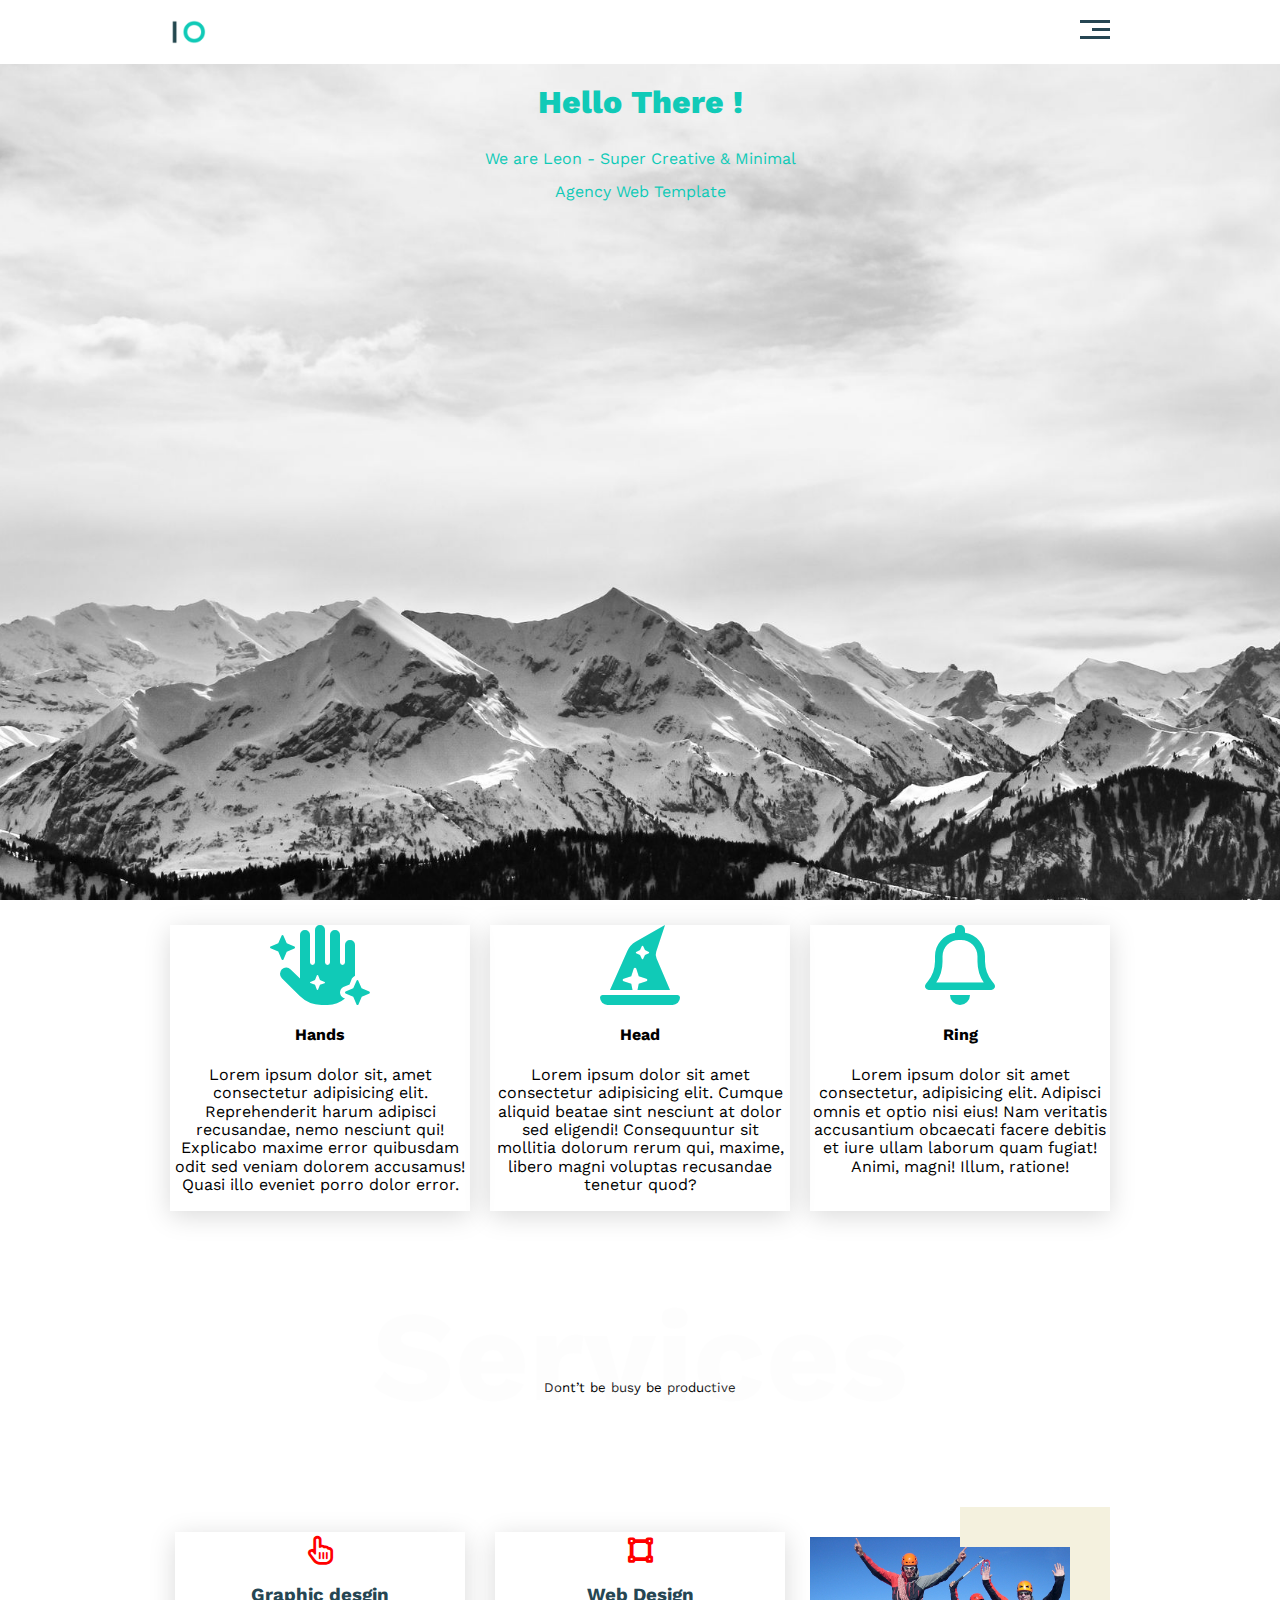
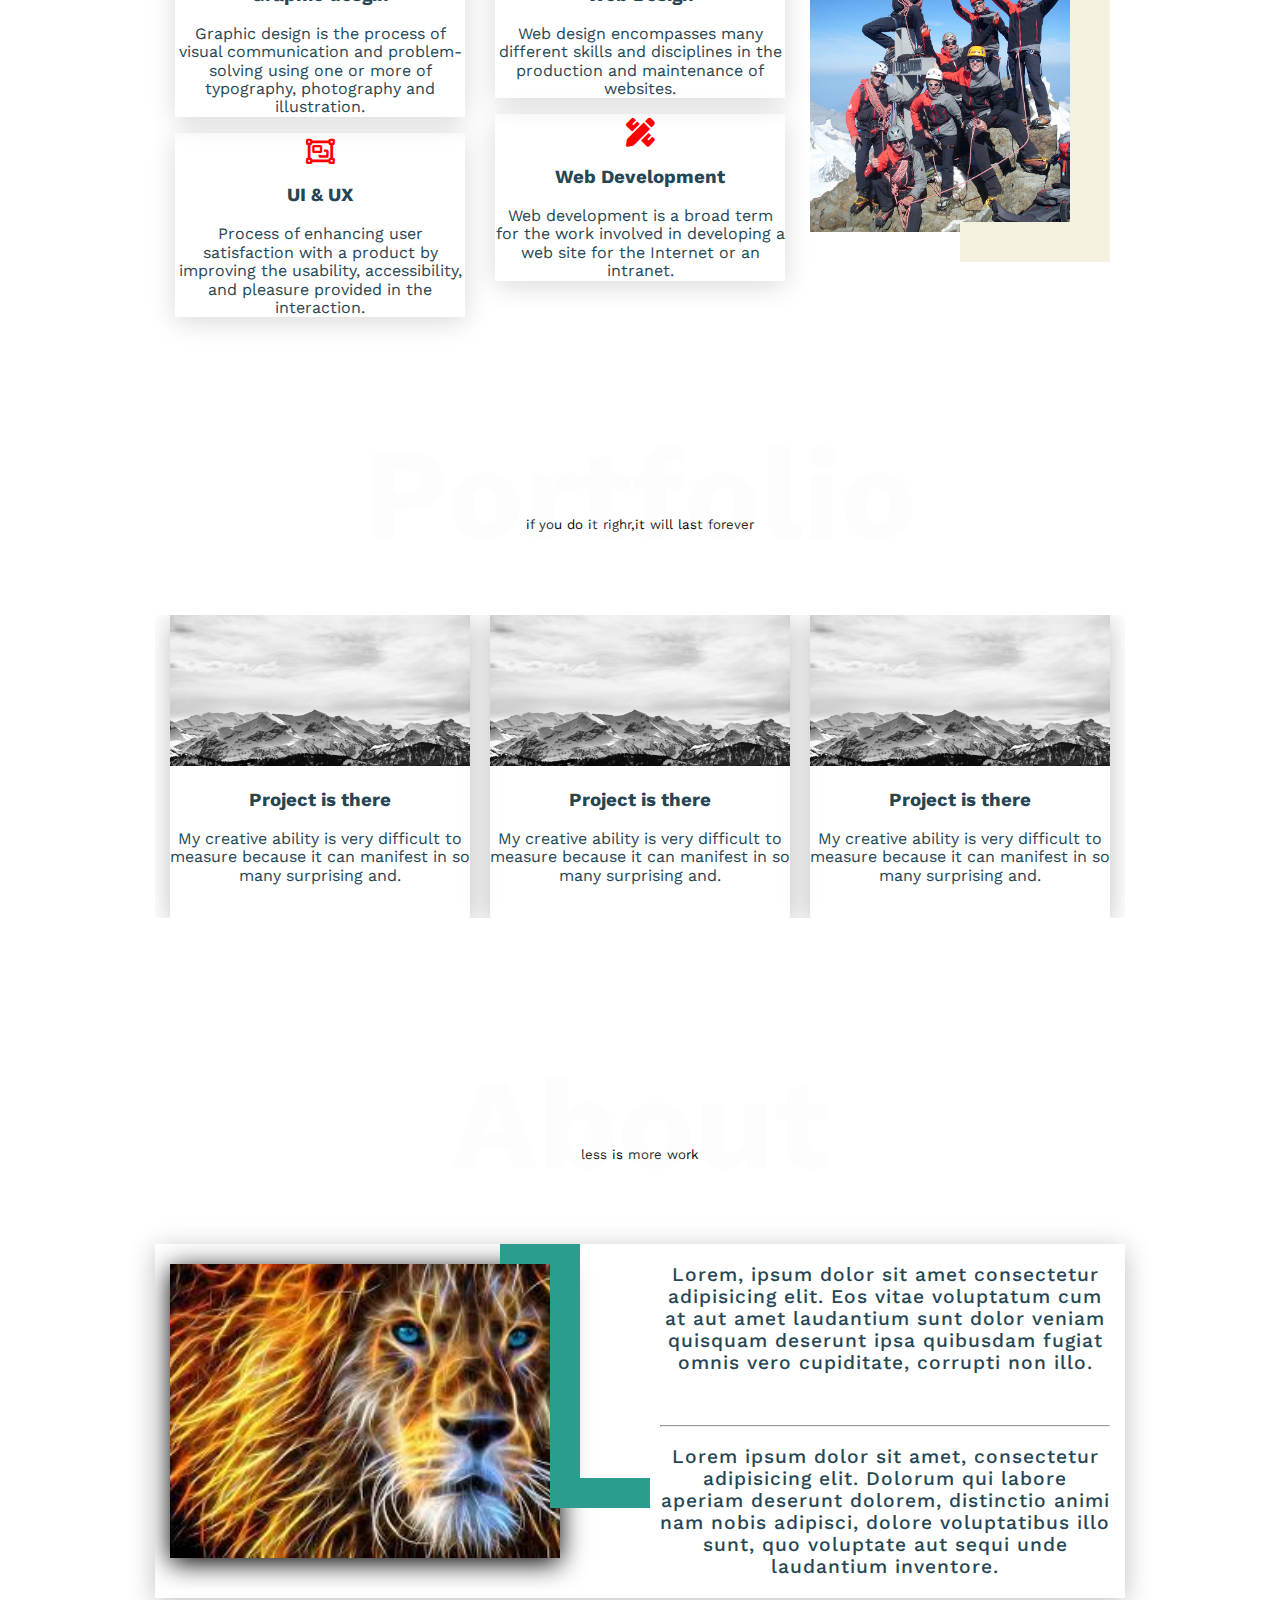
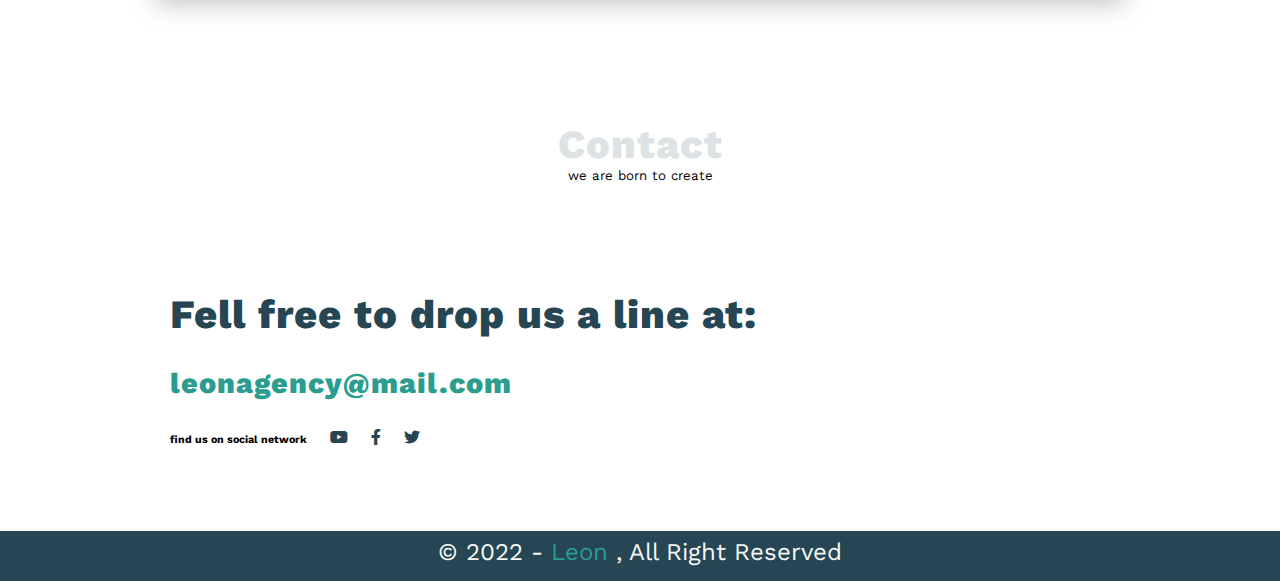
<file: Leaon Website/index.html>
<!DOCTYPE html>
<html lang="en">
<head>
    <meta charset="UTF-8">
    <meta http-equiv="X-UA-Compatible" content="IE=edge">
    <meta name="viewport" content="width=device-width, initial-scale=1.0">
    <title>Template1</title>
    <!--Main css file-->
    <link rel="stylesheet" href="css/temp1.css">
    <!--Render all element normaly-->
    <link rel="stylesheet" href="css/normalize.css">
    <!--font awsome-->
    <link rel="stylesheet" href="css/all.min.css">
    <!--Google font Work sans-->
    <link rel="preconnect" href="https://fonts.googleapis.com">
    <link rel="preconnect" href="https://fonts.gstatic.com" crossorigin>
    <link href="https://fonts.googleapis.com/css2?family=Libre+Baskerville:ital,wght@0,400;0,700;1,400&family=Poppins:ital,wght@0,100;0,200;0,300;0,400;0,500;0,600;0,700;0,800;0,900;1,100;1,200;1,300;1,400;1,500;1,600;1,700;1,800;1,900&family=Shizuru&family=Work+Sans:ital,wght@0,100;0,200;0,300;0,400;0,500;0,600;0,700;0,800;0,900;1,100;1,200;1,300;1,400;1,500;1,600;1,700;1,800;1,900&display=swap" rel="stylesheet">
</head>
<body>
    <!-- start header -->
    <div class="header">
        <div class="container">
            <img  class="logo" src="images/logo.png" alt="logo uniform">
            <div class="links">
                <span class="icon">
                    <span></span>
                    <span></span>
                    <span></span>
                </span>
                <ul>
                    <li><a href="#service">Services</a></li>
                    <li><a href="#service">Services</a></li>
                    <li><a href="#service">Services</a></li>
                    <li><a href="#service">Services</a></li>
                </ul>
            </div>
        </div>
    </div>
    <!-- end header -->
    <!-- start landing -->
    <div class="landing">
        <div class="intro">
            <h1>Hello There !</h1>
            <p>We are Leon - Super Creative & Minimal<br> 
                Agency  Web Template</p>
        </div>
    </div>
    
    <!-- end landing -->

    <!-- Start feature -->
    <div class="feature">
        <div class="container">
            <div class="s">
                <i class="fas fa-hand-sparkles"></i>
                <h4>Hands</h4>
                <p>Lorem ipsum dolor sit, amet consectetur adipisicing elit. Reprehenderit harum adipisci recusandae, nemo nesciunt qui! Explicabo maxime error quibusdam odit sed veniam dolorem accusamus! Quasi illo eveniet porro dolor error.</p>
            </div>
            <div class="s">
                <i class="fas fa-hat-wizard"></i>
                <h4>Head</h4>
                <p>Lorem ipsum dolor sit amet consectetur adipisicing elit. Cumque aliquid beatae sint nesciunt at dolor sed eligendi! Consequuntur sit mollitia dolorum rerum qui, maxime, libero magni voluptas recusandae tenetur quod?</p>
            </div>
            <div class="s">
                <i class="far fa-bell"></i>
                <h4>Ring</h4>
                <p>Lorem ipsum dolor sit amet consectetur, adipisicing elit. Adipisci omnis et optio nisi eius! Nam veritatis accusantium obcaecati facere debitis et iure ullam laborum quam fugiat! Animi, magni! Illum, ratione!</p>
            </div>
        </div>
    </div>
    <!-- End feature -->

    <!-- Start services -->
    <div class="services" id="service">
        <div class="ser">
            <h1>Services</h1>
            <h5>Dont’t be busy be productive</h5>
        </div>
        <div class="container">
            <div class="col">
                <div class="serv">
                    <i class="far fa-hand-pointer"></i>
                    <div class="text">
                        <h3>Graphic desgin</h3>
                        <p>
                            Graphic design is the process of visual communication and problem-solving using one or more of
                            typography, photography and illustration.
                        </p>
                    </div>
                </div>
                <div class="serv">
                    <i class="far fa-object-group"></i>
                    <div class="text">
                        <h3>UI & UX</h3>
                        <p>
                            Process of enhancing user satisfaction with a product by improving the usability, accessibility, and
                            pleasure provided in the interaction.
                        </p>
                    </div>
                </div>
            </div>
            <div class="col">
                <div class="serv">
                     <i class="fas fa-vector-square fa-2x"></i>
                    <div class="text">
                        <h3>Web Design</h3>
                        <p>
                            Web design encompasses many different skills and disciplines in the production and maintenance of
                            websites.
                        </p>
                    </div>
                </div>
                <div class="serv">
                    <i class="fas fa-pencil-ruler fa-2x"></i>
                    <div class="text">
                    <h3>Web Development</h3>
                    <p>
                    Web development is a broad term for the work involved in developing a web site for the Internet or an
                    intranet.
                    </p>
                    </div>
                </div>
            </div>
            <div class="col image">
                <!-- <div class="image">
                    <img src="images/services.jpg">
                </div> -->
                <div class="top1"></div>
                <div class="bottom1"></div>
                <div class="right1"></div>
            </div>
        </div>
    </div>
    <!-- End services -->

    <!-- Start portifle -->
    <div class="portifle">
        <div class="ser">
            <h1>Portfolio</h1>
            <h5>if you do it righr,it will last forever</h5>
        </div>
        <div class="profile">
            <div class="container">
                <div class="col">
                    <img src="images/mountain.jpg" alt="">
                    <h3>Project is there</h3>
                    <p>My creative ability is very difficult to measure because it can manifest in so many surprising and.</p>
                </div>
                <div class="col">
                    <img src="images/mountain.jpg" alt="">
                    <h3>Project is there</h3>
                    <p>My creative ability is very difficult to measure because it can manifest in so many surprising and.</p>
                </div>
                <div class="col">
                    <img src="images/mountain.jpg" alt="">
                    <h3>Project is there</h3>
                    <p>My creative ability is very difficult to measure because it can manifest in so many surprising and.</p>
                </div>
            </div>
        </div>
    </div>
    <!-- End portifle -->

    <!-- Start About me -->
    <div class="about">
        <div class="ser">
            <h1>About</h1>
            <h5>less is more work</h5>
        </div>
        <div class="container">
            <div class="image">
                <div class="top1"></div>
                <div class="botom1"></div>
                <div class="right1"></div>
            </div>
            <div class="text">
                <p>Lorem, ipsum dolor sit amet consectetur adipisicing elit. Eos vitae voluptatum cum at aut amet laudantium sunt dolor veniam quisquam deserunt ipsa quibusdam fugiat omnis vero cupiditate, corrupti non illo.</p>
                <br>
                <hr>
                <p>Lorem ipsum dolor sit amet, consectetur adipisicing elit. Dolorum qui labore aperiam deserunt dolorem, distinctio animi nam nobis adipisci, dolore voluptatibus illo sunt, quo voluptate aut sequi unde laudantium inventore.</p>
            </div>
        </div>
    </div>

    <!-- End About me -->

    <!-- Start contact -->
        <div class="contact">
            <div class="ser">
                <h1>Contact</h1>
                <h5>we are born to create</h5>
            </div>
            <div class="container">
                <h1>Fell free to drop us a line at:</h1>
            <h3>leonagency@mail.com</h3>
            <h6>find us on social network  <i class="fab fa-youtube"></i>
                <i class="fab fa-facebook-f"></i>
                <i class="fab fa-twitter"></i></h6>
            </div>
        </div>
    <!-- End contact -->

    <!-- Start footer -->
    <footer>
        <div>&copy 2022 - <span>Leon</span> , All Right Reserved</div>
    </footer>
    <!-- End footer -->
</body>
</html>
</file>
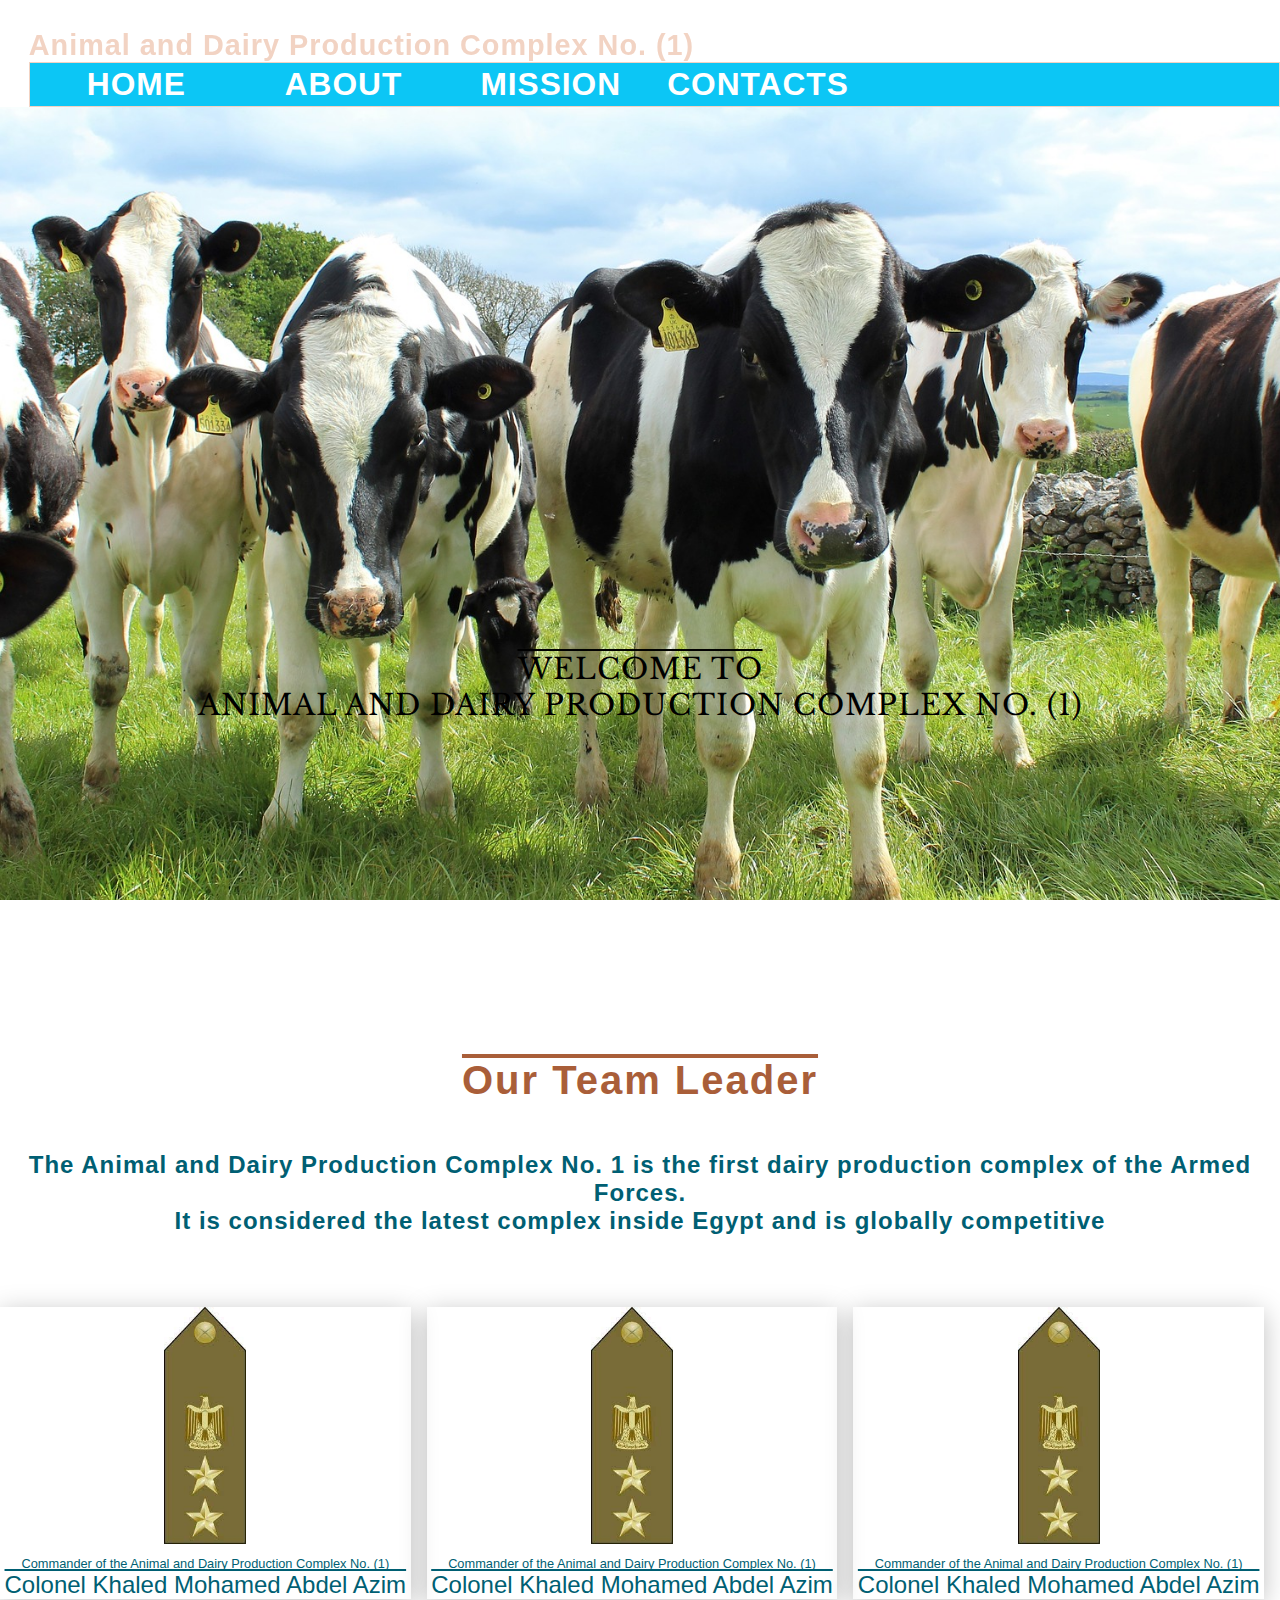
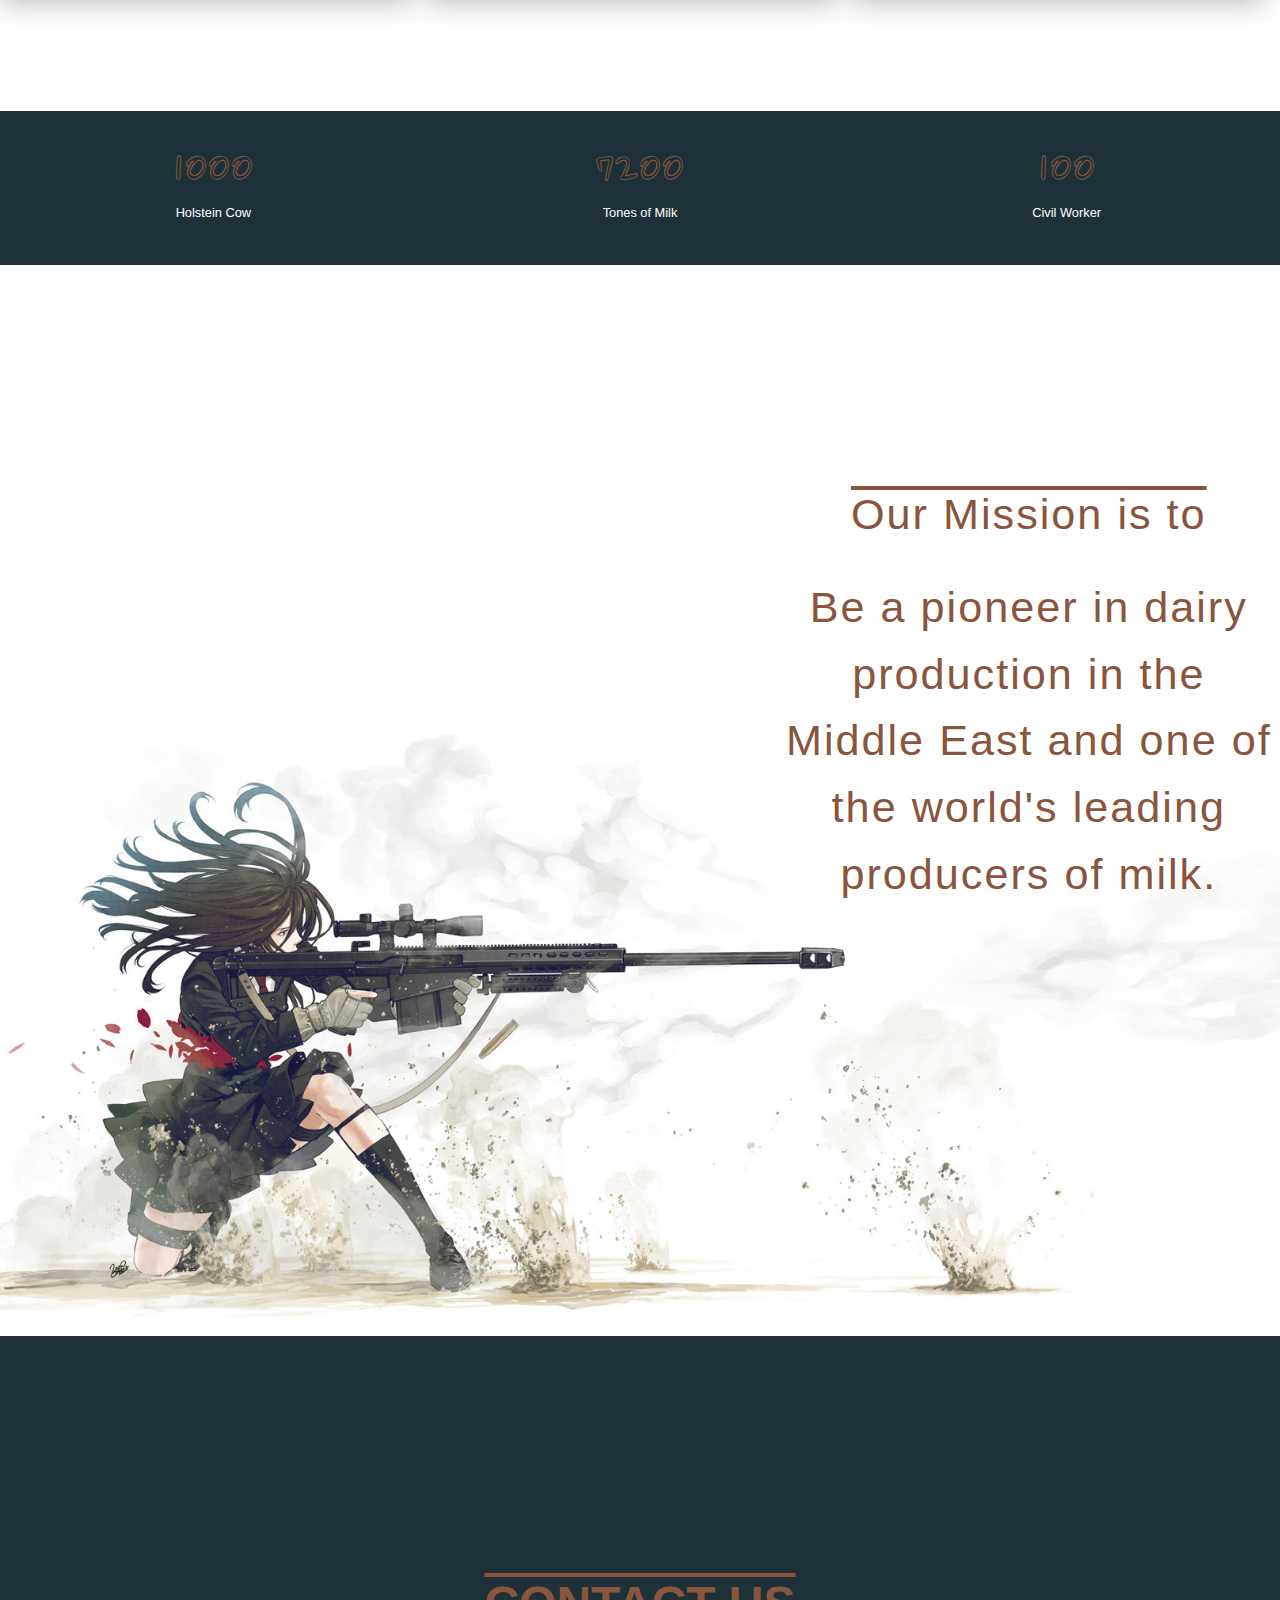
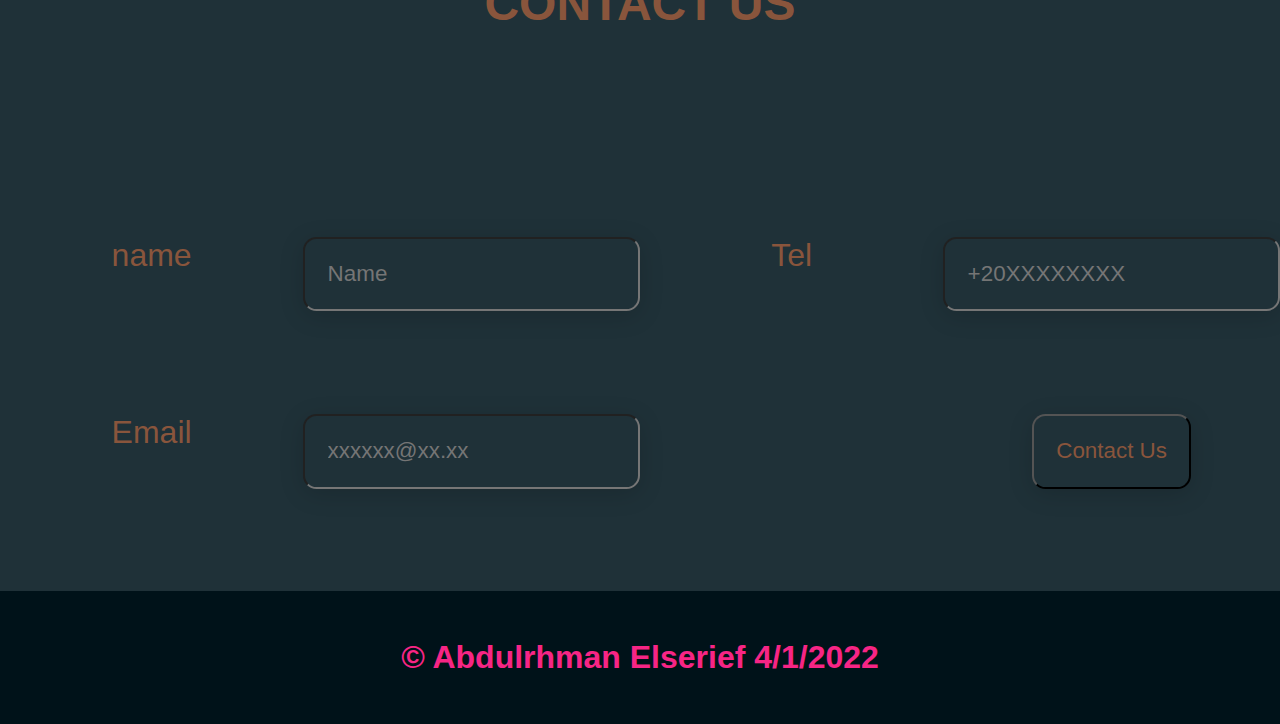
<file: Web Business/index.html>
<!DOCTYPE html>
<html>
    <head>
        <meta charset="utf-8">
        <meta name="Farm " description = " This Website for farm of Elbstan that specialist in milking production">
        <title>First Html</title>
        <link rel="stylesheet" href="https://cdnjs.cloudflare.com/ajax/libs/font-awesome/5.15.4/css/all.min.css">
        <link rel="stylesheet" href="css/index.css">
    </head>
    <body>
        <div id="first"></div>
        <div class="Bussines"  >Animal and Dairy Production Complex No. (1)
            <section class="navbar">
                <a href="#first">Home</a>
                <a href="#About">About</a>
                <a href="#mission">Mission</a>
                <a href="#Contact">Contacts</a>
            </section>
        </div>
        <header class="container">
            
            <div>Welcome To</div>
            <br><span>Animal and Dairy Production Complex No. (1)</span>
        </header>
        <section id="About">
            <div class="team">Our Team Leader</div>
            <span class="about">
                The Animal and Dairy Production Complex No. 1 is the first dairy production complex of the Armed Forces.<br>
It is considered the latest complex inside Egypt and is globally competitive 
            </span>
            <div class="leaders">
                <div>
                    <img src="images/aq.jpg">
                    <span class="head">Commander of the Animal and Dairy Production Complex No. (1)</span>
                    <span class="name">Colonel Khaled Mohamed Abdel Azim</span>
                     
                </div>
                <div>
                    <img src="images/aq.jpg">
                    <span class="head">Commander of the Animal and Dairy Production Complex No. (1)</span>
                    <span class="name">Colonel Khaled Mohamed Abdel Azim</span>
                     
                </div>
                <div>
                    <img src="images/aq.jpg">
                    <span class="head">Commander of the Animal and Dairy Production Complex No. (1)</span>
                    <span class="name">Colonel Khaled Mohamed Abdel Azim</span>
                     
                </div>

            </div>
            <section class="info">
                <div>1000 <br><span>Holstein Cow</span></div>
                <div>7200 <br><span>Tones of Milk</span></div>
                <div>100 <br><span>Civil Worker</span></div>
            </section>
        </section >
        <section id="mission">
            <div> <span>Our Mission is to</span> Be a pioneer in dairy production in the Middle East and one of the world's leading producers of milk.</div>
        </section>
        <section id="Contact">
            <h1>Contact Us</h1>
            <div class="form">
                <div><label>name</label></div>
                <div><input type="text" placeholder="Name" required></div> 
                <div><label>Tel</label></div>
                <div><input type="tel " placeholder="+20XXXXXXXX" required></div>
                <div><label>Email</label></div>
                <div><input type="email" placeholder="xxxxxx@xx.xx" required></div>
                <div></div>
                <div><input type="submit" name="contact us" class="submit" value="Contact Us"></div>
            </div>
        </section>
        <footer class="footer">
             <h1>&copy Abdulrhman Elserief 4/1/2022</h1>
        </footer>
        
    </body>
</html>
</file>
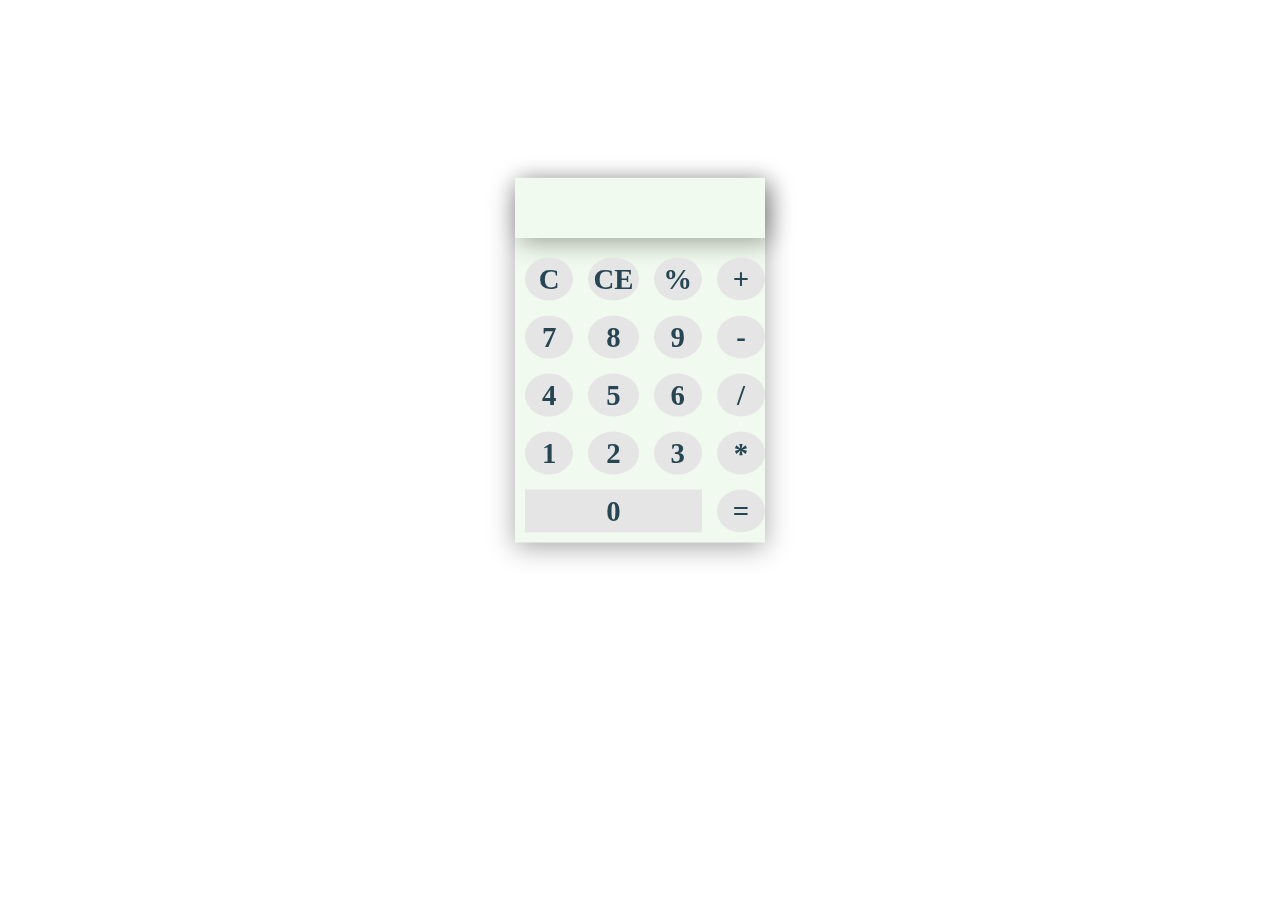
<file: basic calculator/main.html>
<!DOCTYPE html>
<html lang="en">
<head>
    <meta charset="UTF-8">
    <meta http-equiv="X-UA-Compatible" content="IE=edge">
    <meta name="viewport" content="width=device-width, initial-scale=1.0">
    <title>Document</title>
    <link rel="stylesheet" href="main.css">
</head>
<body>
    <div class="calculator">
        <div class="screen">
            <input type="text" name="" id="screen">
        </div>
       <div class="container">
        <div class="number">
            <a href="#" id="clear" onclick="my(this.id)">C</a>
            <a href="#" id="CE" onclick="my(this.id)">CE</a>
            <a href="#" id="%" onclick="my(this.id)">%</a>
            <a href="#" id="7" onclick="my(this.id)">7</a>
            <a href="#"  id="8"onclick="my(this.id)">8</a>
            <a href="#" id="9"onclick="my(this.id)">9</a>
            <a href="#" id="4"onclick="my(this.id)">4</a>
            <a href="#" id="5"onclick="my(this.id)">5</a>
            <a href="#" id="6"onclick="my(this.id)">6</a>
            <a href="#" id="1"onclick="my(this.id)">1</a>
            <a href="#" id="2"onclick="my(this.id)">2</a>
            <a href="#" id="3"onclick="my(this.id)">3</a>
            <a href="#" id="0"onclick="my(this.id)" class="grow" >0</a>
        </div>
        <div class="equation">
            <a href="#" id="+"onclick="my(this.id)">+</a>
            <a href="#" id="-"onclick="my(this.id)">-</a>
            <a href="#" id="/"onclick="my(this.id)">/</a>
            <a href="#" id="*"onclick="my(this.id)">*</a>
            <a href="#" id="="onclick="my(this.id)">=</a>
        </div>
       </div> 
    </div>
    <script src="main.js">
    </script>
</body>
</html>
</file>
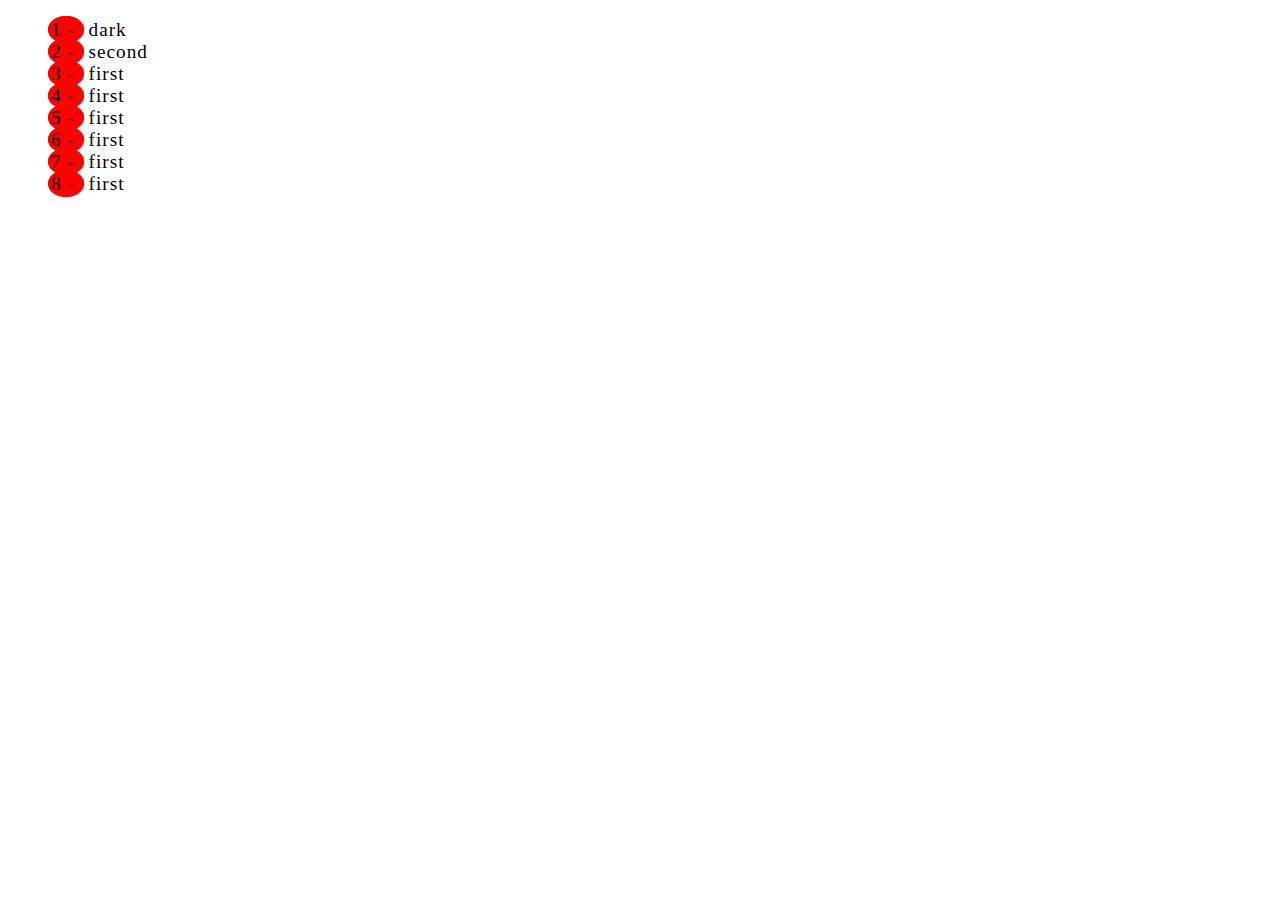
<file: dynamic count/count.html>
<!DOCTYPE html>
<html lang="en">
<head>
    <meta charset="UTF-8">
    <meta http-equiv="X-UA-Compatible" content="IE=edge">
    <meta name="viewport" content="width=device-width, initial-scale=1.0 , shrink-to-fit=no">
    <title>Document</title>
    <link rel="stylesheet" href="count.css">
    <link rel="stylesheet" href="count2.css">
</head>
<body>
    <ul>
        <li class="d">dark</li>
        <li class="l">second</li>
        <li>first</li><li>first</li><li>first</li><li>first</li><li>first</li><li>first</li>
        
    </ul>
</body>
</html>
</file>
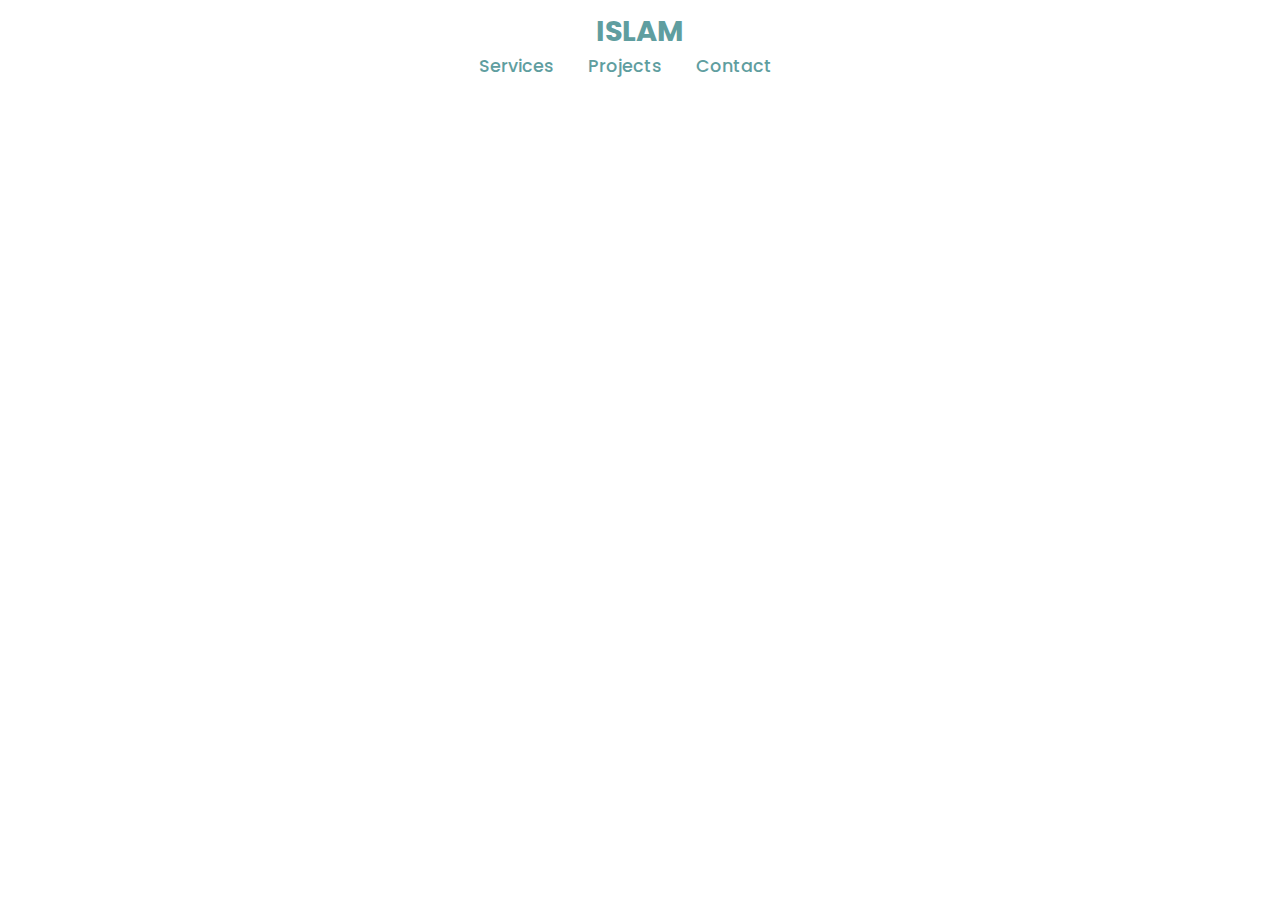
<file: first/test.html>
<!DOCTYPE html>
<html>
    <head>
        <meta charset="utf-8">
        <meta name="Html " description = " This for course html Abdulrhman Gamal">
        <title>First Html</title>
        <link rel="stylesheet" href="https://cdnjs.cloudflare.com/ajax/libs/font-awesome/5.15.4/css/all.min.css">
        <link rel="stylesheet" href="css/test.css">
    </head>
    <body>
        <!--Start header-->
        <header>
            <a href="#" class="logo">Islam</a>
            <nav class="navigation">
                <a href="#services">Services</a>
                <a href="#project">Projects</a>
                <a href="#contact">Contact</a>
            </nav>
        </header>
        <!--<section class="main">
            
            <div>
                <h2>Hello I’m Islam <br><span>Web developer</span></h2>
            <h3>I build website</h3>
            <a href="#project" class="main-btn">See My Projects</a>
            <div class="social">
                <a href="#"><i class="fab fa-linkedin"></i></a>
                <a href="#"><i class="fab fa-google"></i></a>
                <a href="#"><i class="fab fa-facebook"></i></a>
                
            </div>
            </div>
            
        </section>
        <section class="cards" id="services">
            <h2 class="item">services</h2>
            <div class="content">
                
              <div class="card">
                <div class="info">
                    <i class="far fa-edit"></i>
                    <h3>Writing</h3>
                    <p>Research and write scripts for different topics that can then be directly recorded for video production</p>

                </div>
                <div class="info">
                    <i class="far fa-edit"></i>
                    <h3>Video</h3>
                    <p>Research and write scripts for different topics that can then be directly recorded for video production</p>

                </div>
                <div class="info">
                    <i class="far fa-edit"></i>
                    <h3>Emailing</h3>
                    <p>Research and write scripts for different topics that can then be directly recorded for video production</p>

                </div>
                </div>  
            </div>
        
        </section>-->
        
    </body>
</html>
</file>
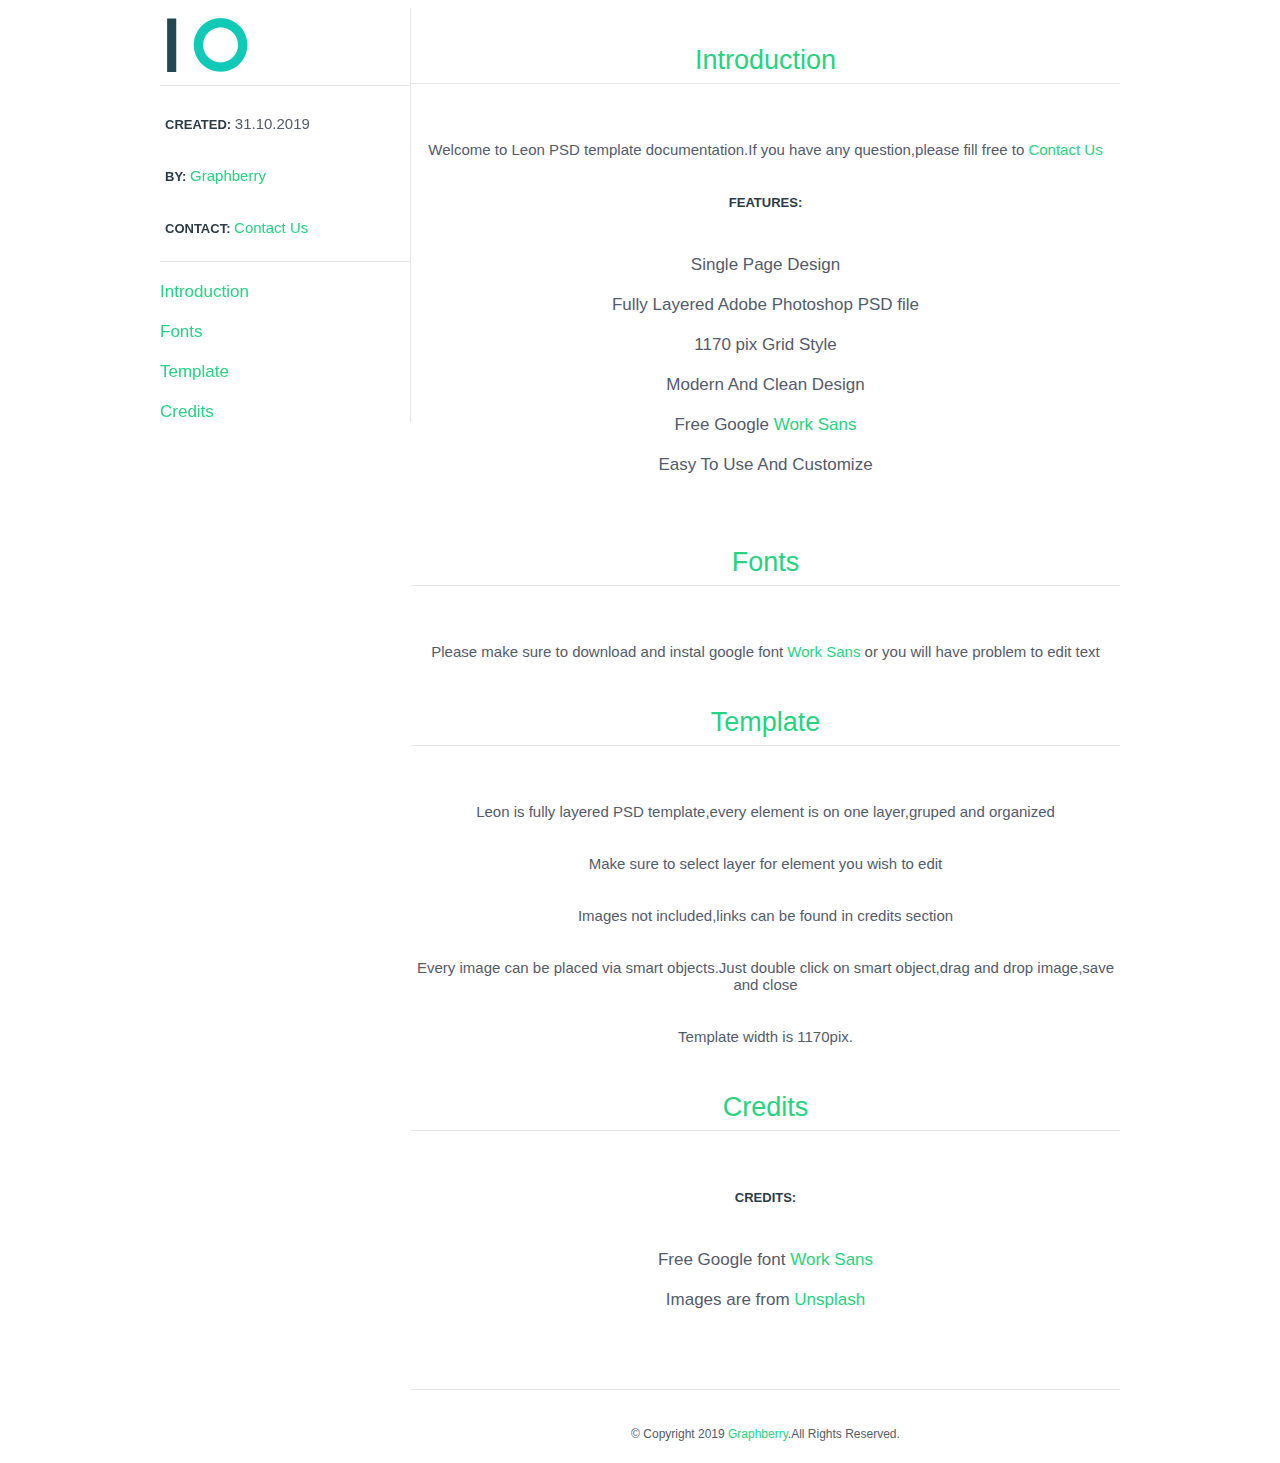
<file: Leaon Website/0.96739400 1572816431Leon - PSD Agency Template/Help/Help.html>
<!DOCTYPE html>
<html>
<head>
	<meta charset="utf-8">
	<title>Leon - Simple Agency PSD Template</title>
    <link rel="stylesheet" href="assets/style.css">
</head>
<body>
	<div class="container">
		<div class="side">
			<div class="info">
				<a href="http://www.graphberry.com"><img src="assets/logo.png"></a>
				<p><b>CREATED: </b> 31.10.2019</p>
				<p><b>BY: </b><a href="http://www.graphberry.com"> Graphberry</a></p>
				<p><b>CONTACT: </b><a href="http://www.graphberry.com/pages/contact"> Contact Us</a></p>
			</div>
			<div class="menu">
				<li>
					<a href="#1">Introduction</a>
				</li>
				<li>
					<a href="#2">Fonts</a>
				</li>
				<li>
					<a href="#3">Template</a>
				</li>
				<li>
					<a href="#4">Credits</a>
				</li>
			</div>
		</div>
		<div class="content">
			<div id="1">
			    <p class="title">Introduction</p>
				<div class="intro-info">
					<p>Welcome to Leon PSD template documentation.If you have any question,please fill free to <a href="http://www.graphberry.com/pages/contact">Contact Us</a></p>
				<p><b>FEATURES: </b>
					<li>Single Page Design</li>
					<li>Fully Layered Adobe Photoshop PSD file</li>
					<li>1170 pix Grid Style</li>
					<li>Modern And Clean Design</li>
					<li>Free Google <a href="https://fonts.google.com/specimen/Work+Sans?selection.family=Work+Sans">Work Sans</a></li>
					<li>Easy To Use And Customize</li>
				</p>
				</div>
		    </div>

			<div id="2">
			    <p class="title">Fonts</p>
				<div class="intro-info">
					<p>Please make sure to download and instal google font <a href="https://fonts.google.com/specimen/Work+Sans?selection.family=Work+Sans">Work Sans</a> or you will have problem to edit text</p>
				</div>
		    </div>

			<div id="3">
			    <p class="title">Template</p>
				<div class="intro-info">
					<p>Leon is fully layered PSD template,every element is on one layer,gruped and organized</p>
					<p>Make sure to select layer for element you wish to edit</p>
                    <p>Images not included,links can be found in credits section</p>
                    <p>Every image can be placed via smart objects.Just double click on smart object,drag and drop image,save and close</p>
                    <p>Template width is 1170pix.</p>
				</div>
		    </div>

			<div id="4">
			    <p class="title">Credits</p>
				<div class="intro-info">
					<p><b>CREDITS:</b>
						<li>Free Google font <a href="https://fonts.google.com/specimen/Work+Sans?selection.family=Work+Sans">Work Sans</a></li>
                        <li>Images are from <a href="https://unsplash.com/">Unsplash</a></li>
                    </p>
				</div>
		    </div>

			<div>
				<p class="title"></p>
				<div class="footer">
					<p>© Copyright 2019 <a href="http://www.graphberry.com">Graphberry</a>.All Rights Reserved.</p>
				</div>
			</div>
		</div>
	</div>






</body>
</html>
</file>
<file: Leaon Website/css/temp1.css>
*
{
    -webkit-box-sizing: border-box;
    -moz-box-sizing: border-box;
    box-sizing: border-box;
}
body
{
    font-family: 'Libre Baskerville', serif;
font-family: 'Poppins', sans-serif;
font-family: 'Shizuru', cursive;
font-family: 'Work Sans', sans-serif;
}
 
.container
{
    /* for mobile to not start in 0 position*/
    padding-left: 15px;
    padding-right: 15px;
    margin-left: auto;
    margin-right: auto;
}
/*small*/
@media (min-width:768px) {
    .container
    {
        width: 750px;
    }
}
/*medium*/
@media (min-width:992px) {
    .container
    {
        width: 970px;
    }
}
/*large*/
@media (min-width:1200px) {
    .container
    {
        width: 1170;
    }
}
/* start stayling header */
.header
{
    padding: 20px;
}
.header .container
{
    display: flex;
    justify-content: space-between;
    align-items: center;
}
.header .logo
{
    width: 60px;
}
.header .links
{
    position: relative;
}
.header .links:hover .icon span:nth-child(2)
{
    width: 100%;
}
.header .links .icon
{
    width: 30px;
    display: flex;
    flex-wrap: wrap;
    justify-content: flex-end;
}
.header .links .icon  span
{
    background:#264653 ;
    margin-bottom: 5px;
    height: 3px;
}
.header .links .icon  span:first-child
{
    width: 100%;
}
.header .links .icon  span:nth-child(2)
{
    width: 60%;
    transition: 0.3s;
}
.header .links .icon  span:last-child
{
    width: 100%;
}
.header .links ul
{
    list-style: none;
    margin: 0;
    padding: 0;
    background: #f6f6f6;
    position: absolute;
    right: 0;
    min-width: 180px;
    top: calc(100% + 8px);
    display: none; 
}
.header .links:hover ul
{
    display: block;
}
.header .links ul::before
{
    content: "";
    border: 10px solid;
    border-color: transparent transparent #f6f6f6 transparent;
    position: absolute;
    right: 5px;
    top: -20px;
}
.header .links ul li
{
    padding: 5px;    
}
.header .links ul li a
{
    display: block;
    text-decoration: none;
    transition: 0.3s;  
    color: #264653;
    font-weight: 600;
}
.header .links ul li a:hover
{
    padding-left: 25px;
}
.header .links ul li:not(:last-child) a
{
    border-bottom: 1px solid;
    border-color: #ddd;
}

/* End styling header */

/* Start styling landing */
.landing
{
    background: url('../images/mountain.jpg');
    background-size: cover;
    background-position: bottom; 
    height: calc(100vh - 64px);
    /* position: relative; */

}
.landing .intro{
    text-align: center;
    padding-top: 15px;
    
    
}
.landing .intro h1
{
    margin: 0;
    color: #10cab7;
    font-weight: 800;
    line-height: 35pt;
}
.landing .intro p
{
    color: #10cab7;
    line-height: 25pt;
}
/* End styling landing */

/* Start feature */
.feature
{
    margin-top: 25px;
}
.feature .container
{
    display: grid;
    grid-template-columns: repeat(auto-fill,minmax(300px,1fr));
    grid-gap: 20px;
    text-align: center; 
}
.feature .container div
{
   box-shadow: 0px 5px 25px rgba(1 1 1 /15%);
}
.feature .container div i
{
    font-size: 5em;
    color: #10cab7;
    transition: 0.3s ease;
}
.feature .container div:hover
{
    transform: scale(1.1);
}

/* End feature */

/* Start services */
 .ser
{
   text-align: center;
   padding-top: 60px;
   padding-bottom: 60px;
}
.ser h1
{
    font-size: 8em;
     color: #f6f6f6; 
     box-shadow: 0px 5px 25px rgba(1 1 1 /10%);
     opacity: 15%;
     animation: a 4s infinite ease; 
     margin-bottom: 0;
     line-height: 1px;
}
@keyframes a {
    0%{color: #8ecae6;}
    25%{color: #219ebc;}
    50%{color: #023047;}
    75%{color: #ffb703;}
    100%{color: #fb8500;}
    
}
.ser  h5
{
    font-weight: normal;   
}
.services .container
{
    display: grid;
    grid-gap: 20px;
    grid-template-columns: repeat(auto-fill,minmax(300px,1fr)); 
    text-align: center;
    margin-top: 50px;
}

.services .container .image
{
    background: url('../images/services.jpg');
    background-size: cover;
    background-position: center;
    width: calc(100%-100px);
    height: 70%; 
    position: relative; 
    z-index: -999;
    margin-top: 10px;
}
.services .container .image .top1
{
    width: 150px;
    height:40px;
    background-color: #f4f1de;
    position: absolute;
    right: 0;
    top: -30px;
    z-index: -1;
}
.services .container .image .bottom1
{
    width: 150px;
    height:40px;
    background-color: #f4f1de;
    position: absolute;
    right: 0;
    bottom: -30px;
    z-index: -1;
}
.services .container .image .right1
{
    width: 40px;
    height:calc(100% + 10px);
    background-color: #f4f1de;
    position: absolute;
    right: 0;
    z-index: -900;  
}
.services .col 
{
    
    margin-bottom: 10px;
    padding: 5px;
    text-align: center;
}
.services .col  .serv 
{
    box-shadow: 0 5px 25px rgba(1 1 1 /15%);
    color: #264653;
    
}
.services .col  .serv i
{
    font-size: 1.8em;
    margin-top: 5px;
    margin-bottom: 0;
    color: red;
}
/* End services */

/* Start portifilo */
.portifle
{
    padding-bottom: 60px;
}
.profile .container
{
    display: grid;
    grid-gap: 20px;
    grid-template-columns: repeat(auto-fill,minmax(300px,1fr));
    overflow: hidden;
}
.profile .container .col
{
    box-shadow: 0 5px 25px rgba(1 1 1 /25%);
    color: #264653;
    text-align: center;
}
.profile .container .col img
{
    height: 50%;
    width: 100%;
}

/* End portifilo */

/* Start about section */
.about
{
    padding-bottom: 60px;
}
.about .container
{
    display: grid;
    grid-gap: 40px;
    grid-template-columns: repeat(auto-fill,minmax(300px,1fr));
    overflow: hidden;
    box-shadow: 0 5px 25px rgba(1 1 1 /25%);
}
.about .container .image
{
    background: url('../images/about.jpg') no-repeat;
    background-size: cover;
    background-position: center;
    box-shadow: 0 5px 25px rgba(1 1 1 /100%);
    width: calc(100% - 60px);
    height: calc(100% - 60px);
    margin-top: 20px;
    position: relative;
    z-index: 10;
}
.about .container .image .top1{
    width: 80px;
    height: 30px;
    background-color: #2a9d8f;
    position: absolute;
    right: -20px;
    top: -30px;
    z-index: -1;
}
.about .container .image .botom1{
    width: 80px;
    height: 30px;
    background-color: #2a9d8f;
    position: absolute;
    right: -90px;
    bottom: 50px;
    z-index: -1;
}
.about .container .image .right1{
    width: 30px;
    height: calc(100% - 50px);
    background-color: #2a9d8f;
    position: absolute;
    right: -20px;
    z-index: 20;
}
.about .container .text
{
    text-align: center;
    font-size: 1.2em;
    font-weight: 500;
    letter-spacing: 1px;
    color: #264653;
}
/* End about section */

/* start contact */
.contact
{
    padding-bottom: 60px;
    
}
.contact h1
{
    font-size: 2.5em;
    font-weight: 800;
    letter-spacing: 1px;
    color: #264653;
}
.contact h3
{
    font-size: 1.8em;
    font-weight: 800;
    letter-spacing: 1px;
    color: #2a9d8f;
}
.contact h6 i
{
    margin-left: 20px;
    font-size: 1.5em;
    color: #264653;
}

/* End contact */

/* Start footer */
footer
{
    width: 100%;
    height: 50px;
    background-color: #264653;
    text-align: center;
}
footer div
{
    padding-top: 8px;
    padding-bottom: 5px;
    color: #f6f6f6;
    font-size: 1.5em;
}
footer div span
{
    color: #2a9d8f;
}

/* End footer */
</file>
<file: Web Business/css/index.css>
@import url('https://fonts.googleapis.com/css2?family=Libre+Baskerville:ital,wght@0,400;0,700;1,400&family=Poppins:ital,wght@0,100;0,200;0,300;0,400;0,500;0,600;0,700;0,800;0,900;1,100;1,200;1,300;1,400;1,500;1,600;1,700;1,800;1,900&display=swap');
@import url('https://fonts.googleapis.com/css2?family=Libre+Baskerville:ital,wght@0,400;0,700;1,400&family=Poppins:ital,wght@0,100;0,200;0,300;0,400;0,500;0,600;0,700;0,800;0,900;1,100;1,200;1,300;1,400;1,500;1,600;1,700;1,800;1,900&family=Shizuru&display=swap');
*
{
    font-family: "Myriad Pro", Myriad, "Liberation Sans", "Nimbus Sans L", "Helvetica Neue", Helvetica, Arial, sans-serif;
    margin: 0;
    padding: 0;
    box-sizing: border-box;/*to be in box model*/
    scroll-behavior: smooth; 
}
#first
{
    height: 0;
    width: 0;
}
.Bussines
{
    color: #f2d3c3;
    background: #ffffff;
    text-align: left;
    margin-top: 1em;
    margin-left: 1em;
    font-size: 1.8em;
    font-weight: 900;
    letter-spacing: 1px;
    /* margin-bottom: 0.5em; */
    position: sticky;
    top: 0;
}

.Bussines .navbar
{
    background: #0cc6f5;
    padding: .1em;
    display: grid;
    grid-template-columns: 1fr 1fr 1fr 1fr 1fr 1fr;
    text-align: center;
    justify-content: space-between;
    overflow: hidden;
    position: sticky;
    top: 0; 
    border: 1px solid;  
}
.Bussines .navbar a
{
    color: #ffffff;
    font-size: 1.1em;
    letter-spacing: 1px;
    text-transform: uppercase;
    text-decoration: none;
    display: inline-block;
    
}
.Bussines .navbar a:hover
{
    color: blue;
    transform: scale(1.1);
    background: #ffffff;
}
.container
{
    background: url('../images/bb.jpg');
    width: 100%;
    min-height: 95vh;
    background-size: cover;
    background-attachment: fixed;
    border: 1px solid transparent;
}
.container div
{
    text-align: center;
    margin-top: 15em;
    padding-top: 4.5em;
    /* color: #0a9396; */
    font-family: 'Libre Baskerville', serif;
    font-size: 1.8em;
    letter-spacing: 1px;
    text-transform: uppercase;
    line-height: 0pt;
    text-decoration: overline;
    
}
.container  span
{
    display: block;
    /* color: #0a9396; */
    text-decoration: none !important;
    text-align: center;
    font-family: 'Libre Baskerville', serif;
    font-size: 1.8em;
    letter-spacing: 1px;
    text-transform: uppercase;
}
#About
{
    display: block;
    text-align: center;
    padding-top: 6em;
    align-items: center; 
    margin: auto; 
}
.team
{
    color: #a95e39;
    font-size: 2.5em;
    font-weight: 900;
    letter-spacing: 2px;
    text-decoration: overline;
    
}
.about
{
    display: inline-block;
    text-align: center;
   margin-top: 2em;
   margin-bottom: 3em;
    color: #005f73;
    font-size: 1.5em;
    font-weight: 600;
    letter-spacing: 1px;
    
}
.leaders
{
    
    display: grid;
    grid-template-columns: 1fr 1fr 1fr;
    align-items: center;
    
}
.leaders div
{
    display: grid;
    box-shadow: 0px 5px 25px rgba(1, 1, 1, 25%);
    margin-right: 1em;
}
.leaders div img{
    width: 20%;
    margin: auto;
}
.head
{
    text-decoration: none !important;
    margin-top: 1em;
    text-align: center;
    height: auto;
    display: inline-block;
    height: fit-content;
    font-size: 0.8em;
    color: #005f73;
}

.leaders .name
{
    color: #005f73;
    font-size: 1.5em;
    text-decoration: overline;
    display: inline-block;
    height: fit-content;
    
}
.info
{
    display: grid;
    grid-template-columns: 1fr 1fr 1fr;
    justify-content: center;
    text-align: center;
    margin-top: 7em;
    background: #1f3138;
}
.info div
{
    color: #ffffff;
    font-size: 2em;
    padding: 1em;
    line-height: 30pt;
    font-family: 'Libre Baskerville', serif;
    font-family: 'Poppins', sans-serif;
    font-family: 'Shizuru', cursive;
    color: #89553c;
}
.info div span
{
    color: #ffffff;
    font-size: 0.4em;
}
#mission
{
    align-items: center;
    background: url("../images/35.jpg") no-repeat;
    width: 100%;
    min-height: 95vh;
    background-size: cover;
    letter-spacing: 1.5pt;
    font-size: 1.8em;
    

}
#mission div
{
    margin-left: 18em;
    margin-top: 5em;
    text-align: center;
    line-height: 50pt;
    font-size: 1.5em;
    color: #1f3138;
    color: #89553c;
}

#mission div span
{
    text-decoration: overline;
    display: block;
    margin-bottom: 0.6em;  
}
#Contact
{
    background:#1f3138 ;
    width: 100%;
    min-height: 95vh;
    display: grid;
    justify-content: center;
    text-align: center;
    color: #89553c;
}
#Contact h1{
    display: block;
    margin-top: 5em;
    font-size: 3em;
    font-weight: 900;
    text-decoration: overline;
    text-transform: uppercase;
    
}
 #Contact .form
 {
     display: grid;
     grid-template-columns: 1fr 1fr 1fr 1fr;
     font-size: 2em;
 }
 .form input
 {
     box-sizing: border-box;
     resize: horizontal;
     padding: 1em;
     border-radius: .6em;
     background:#1f3138 ;
     box-shadow: 0 5px 25px rgba(1 1 1 / 15%);
     color: #89553c;
     font-size: 0.7em;  
 }
 .submit 
 {
     
 }
 .footer
 {
     padding: 3em;
     text-align: center;
     background:#001219 ;
     color: #f72585;
 }
</file>
<file: basic calculator/main.css>
:root
{
    --textColor:#264653;
}

.calculator
{
    /* display: grid; */
    /* grid-template-rows: 1fr 1fr; */
    width: fit-content;
    /* grid-gap: 20px; */
    background-color: #f1faee ;
    position: fixed;
    top: 40%;
    left: 50%;
    transform: translate(-50%, -50%);
    box-shadow: 0px 5px 25px rgba(1 1 1 /35%);
}
.screen
{
    box-shadow: 5px 5px 25px rgba(1 1 1 /35%);
    width: 250px;
    height: 60px;
    margin-bottom: 20px;
    
}
.screen input
{
    width: 100%;
    height: 100%;
    border: none;
    color: var(--textColor);
    font-size: 1.8em;
    outline: none;
    background-color: transparent;
}
.container
{
    display: grid;
    grid-template-columns: 80% 20%;
    justify-content: space-around;
    padding-left: 10px;
    margin-bottom: 10px;
    font-size: 1.8em;
}
.number
{
    display: grid;
    grid-template-columns: repeat(3,1fr);
    align-items: center;
    grid-gap: 15px;
    margin-right: 15px;
    
}
.number a
{
    text-decoration: none;
    border-radius: 50%;
    text-align: center;
    padding: 5px;
    background-color: #e5e5e5;
    color: #264653;
    font-weight: bold;
}
.number .grow
{

    grid-column: span 3;
    text-align: center;
    border-radius: 0%;
    
} 
.equation
{
    display: grid;
    grid-template-rows: repeat(5,1fr);
    align-items: center;
    grid-gap: 15px;
    
}
.equation a
{
    text-decoration: none;
    border-radius: 50%;
    text-align: center;
    padding: 5px;
    background-color: #e5e5e5;
    color: #264653;
    font-weight: bold;

}
</file>
<file: dynamic count/count2.css>
.d if .d:active {
  background-color: aqua;
}

.l if .l:active {
  background-color: orange;
}
/*# sourceMappingURL=count2.css.map */
</file>
<file: first/css/test.css>
@import url('https://fonts.googleapis.com/css2?family=Poppins:ital,wght@0,100;0,200;0,300;0,400;0,500;0,600;0,700;0,800;0,900;1,100;1,200;1,300;1,400;1,500;1,600;1,700;1,800;1,900&display=swap');
*
{
    font-family: 'Poppins', sans-serif;
    margin: 0;
    padding: 0;
    box-sizing: border-box;/*to be in box model*/
    scroll-behavior: smooth;
    
}
header
{
    background-color: #fff;
   width: 100%;
    position: fixed;/*to be fixed in scroll*/
    z-index: 999;   /*to be major one in top:*/ 
    display: grid; /*to be iline */
    grid-template-colums:
    justify-content: space-between;/*float right and left*/
    text-align: center;
    padding: 10px 200px;
}

.logo
    {
        text-decoration: none;
        text-transform: uppercase;
        color: cadetblue;
        font-weight: 700;
        font-stretch: extra-expanded;
        font-size: 1.8em;
        
    }
.navigation a
{
    text-decoration: none;
    text-transform: capitalize;
    color: cadetblue;
    font-weight: 500;
    font-stretch: extra-expanded;
    font-size: 1.1em;
    padding-right: 30px;
}
.navigation a:hover
{
    color: aqua;
}
section
{
    padding: 100px 200px;
}
.main
{
    width: 100%;
    min-height: 100vh;
    display: flex;
    align-items: center;
    background: url('../images/background.jpeg');
    background-size: cover;
    background-position: center;
    
}
.main h2
{
    color: #fff;
    font-size: 1.4em;
    font-weight: 500;
    
    
}
.main h2 span
{
    display: inline-block;
    margin-top: 20px;
    margin-bottom: 20px;
    color: blue;
    font-size: 3em;
    font-weight: 700;
    font-stretch: ultra-expanded;
}
.main h3
{
    color: #fff;
    font-size: 2em;
    font-weight: 700;
    letter-spacing: 1px;
    margin-bottom: 20px;
}
.main-btn
{
    color: #fff;
    border-color: blue;
    border: 1px;
    border-style: hidden;
    background-color: blue;
    border-radius: 10px;
    padding: 10px;
    text-decoration: none;
    font-size: 1.2em;
    font-weight: 500;
    letter-spacing: 1px;
    display: inline-block;
    margin-bottom: 30px;
    transition: 0.7s ease;
    
    
}
.main-btn:hover
{
    background-color: darkblue;
    transform: scale(1.1);
    color: darkgray;;   
}
.social a
{
    font-size: 1.7em;
    font-weight: 300;
    padding-right: 30px;
    color: #fff;
    text-decoration: none;
    transition: 0.7s ease;
}
.social a:hover
{
    font-size: 3em;
    color: blue;
}
.card
{
    display: flex;
    justify-content: center;
    flex-direction: row;
    flex-wrap: wrap;
}
.item
{
    display: flex;
    justify-content: center;
    font-size: 3em;
    color: darkblue;
    font-weight: 800;
    text-decoration: overline;
    margin-bottom: 60px;
}
.content
{
    display: flex;
    justify-content: center;
    flex-direction: row;
    flex-wrap: wrap;
    
}
.card
{
      
   transition: 0.7s ease;
    
}
.info:hover
{
    transform: scale(1.1);
}
.info
{
    width: 21.5em;
    margin-right: 50px;
    /*background-color: whitesmoke;*/
    box-shadow: 0 5px 25px rgba(1 1 1 /15%);
    padding: 10px;
}
.card i
{
    font-size: 10em;
    color: darkblue;
    margin-bottom: 50px;
    display: flex;
    justify-content: center;
}
.info
{
  
   
}
.info h3
{
    color: darkblue;
    font-size: 2em;
    font-weight: 500;
    text-decoration: underline;
    display: flex;
    justify-content: center;
    margin-bottom: 20px;
    
}
.info p
{
    color: black;
    font-size: 1.2em;
    font-weight: 700;
    letter-spacing: 1px;
}
</file>
<file: Leaon Website/0.96739400 1572816431Leon - PSD Agency Template/Help/assets/style.css>
.info a {
	text-decoration:none;
	font-family:Arial;
	color:#26D381;
	font-size:15px;
}
a:hover {
	color:#00E1FF;
}
b {
	color:#2B3C47;
	font-family:Arial;
	font-size:13px;
}
p {
	color:#545B6B;
	font-family:Arial;
	font-size:15px;
	padding:10px 5px;
}
.container {
	width:960px;
	margin:0 auto;
}
.side {
	float:left;
	width:250px;
	border-right:1px solid #E6E6E6;
	position:fixed;
}
.content {
	float:right;
	width:709px;
}
.side img {
	width:150px;
	height:60px;
	border-bottom:1px solid #E6E6E6;
	padding:7px 100px 10px 0px;
}
.info {
	border-bottom:1px solid #E6E6E6;
}
li {
	list-style:none;
	padding-top:20px;
	color:#545B6B;
	font-family:Arial;
}
li a {
	font-size:17px;
	text-decoration:none;
	color:#26D381;
}
li a:hover {
	color:#00E1FF;
}	
.title {
	color:#26D381;
	text-align:center;
	font-size:27px;
	border-bottom:1px solid #E6E6E6;
	padding-bottom:7px;
}
.intro-info {
	text-align:center;
	padding-top:5px;
}
.intro-info a {
	color:#26D381;
	text-decoration:none;
}
.intro-info a:hover {
	color:#00E1FF;
}	
.intro-info li {
	font-size:17px;
}	
.footer p {
	font-size:12px;
	color:#545B6B;
	text-align:center;
}
.footer a {
	color:#26D381;
	text-decoration:none;
}
.footer a:hover {
	color:#00E1FF;
}
</file>
<file: dynamic count/count.css>
body{
    counter-reset: Abdo;
}
ul
{
    list-style: none;
    font-size: 1.2em;
    letter-spacing: 1px;
}
ul li::before
{
    counter-increment: Abdo;
    content: counter(Abdo) " - ";
    margin-right: 5px;
    padding: 2px;
    background-color: red;
    border: 1px solid red;
    border-radius: 50%;
}
</file>
